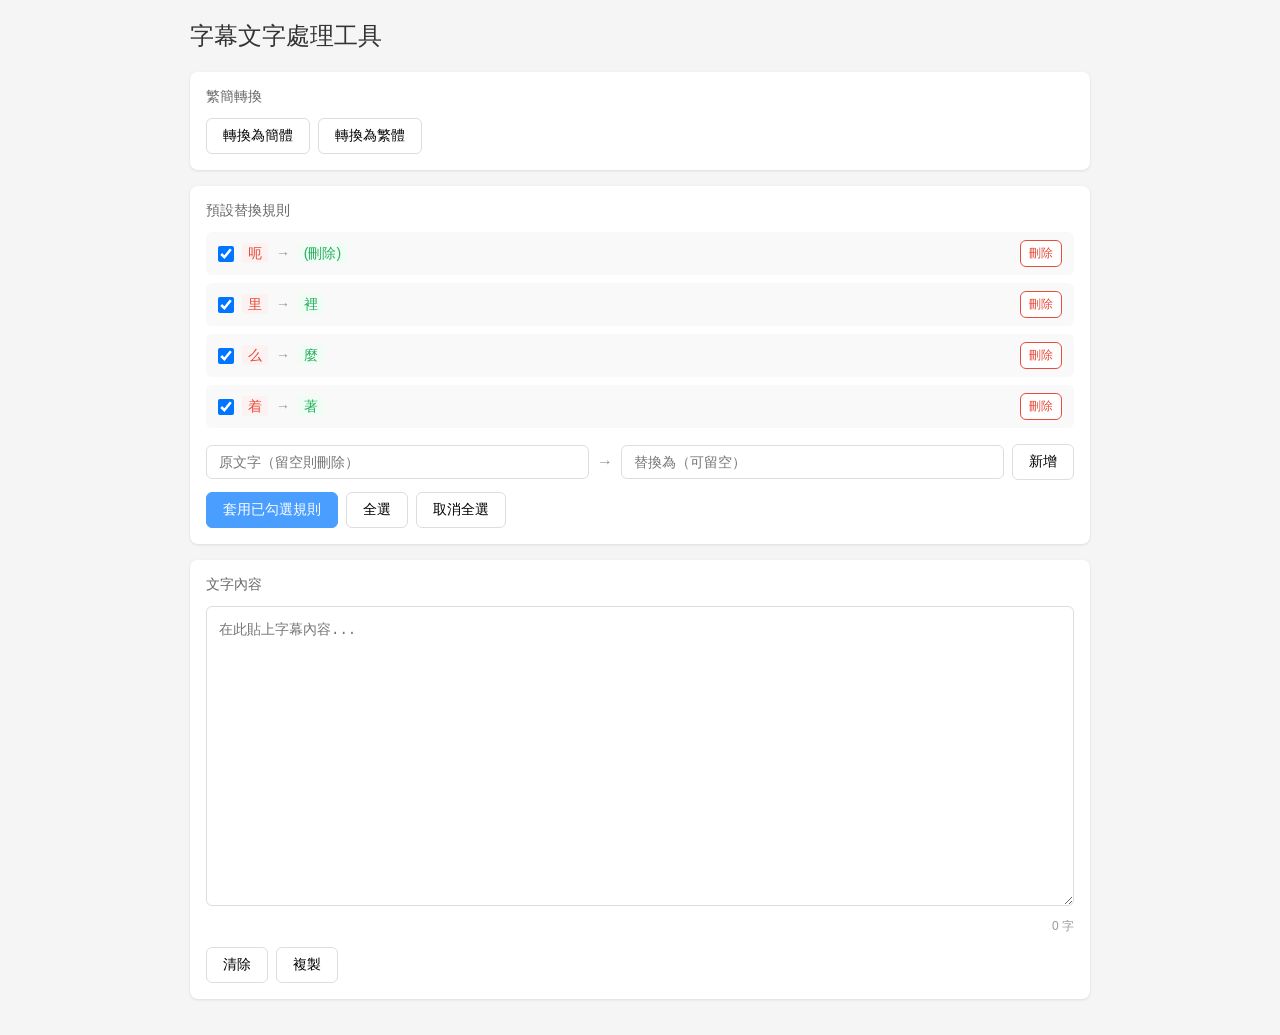
<file: text/index.html>
<!DOCTYPE html>
<html lang="zh-TW">
<head>
    <meta charset="UTF-8">
    <meta name="viewport" content="width=device-width, initial-scale=1.0">
    <title>字幕文字處理工具</title>
    <style>
        * { box-sizing: border-box; margin: 0; padding: 0; }
        body {
            font-family: -apple-system, BlinkMacSystemFont, "Segoe UI", Roboto, sans-serif;
            background: #f5f5f5;
            padding: 20px;
            min-height: 100vh;
        }
        .container {
            max-width: 900px;
            margin: 0 auto;
        }
        h1 {
            font-size: 1.5rem;
            color: #333;
            margin-bottom: 20px;
            font-weight: 500;
        }
        .section {
            background: #fff;
            border-radius: 8px;
            padding: 16px;
            margin-bottom: 16px;
            box-shadow: 0 1px 3px rgba(0,0,0,0.1);
        }
        .section-title {
            font-size: 0.875rem;
            color: #666;
            margin-bottom: 12px;
            font-weight: 500;
        }
        .btn-group {
            display: flex;
            gap: 8px;
            flex-wrap: wrap;
        }
        button {
            padding: 8px 16px;
            border: 1px solid #ddd;
            background: #fff;
            border-radius: 6px;
            cursor: pointer;
            font-size: 0.875rem;
            transition: all 0.2s;
        }
        button:hover {
            background: #f0f0f0;
            border-color: #ccc;
        }
        button.primary {
            background: #4a9eff;
            color: #fff;
            border-color: #4a9eff;
        }
        button.primary:hover {
            background: #3a8eef;
        }
        button.danger {
            color: #e74c3c;
            border-color: #e74c3c;
        }
        button.danger:hover {
            background: #fdf2f2;
        }
        textarea {
            width: 100%;
            height: 300px;
            padding: 12px;
            border: 1px solid #ddd;
            border-radius: 6px;
            font-family: "Monaco", "Consolas", monospace;
            font-size: 0.875rem;
            resize: vertical;
            line-height: 1.6;
        }
        textarea:focus {
            outline: none;
            border-color: #4a9eff;
        }
        .rules-list {
            display: flex;
            flex-direction: column;
            gap: 8px;
            margin-bottom: 12px;
            max-height: 200px;
            overflow-y: auto;
        }
        .rule-item {
            display: flex;
            align-items: center;
            gap: 8px;
            padding: 8px 12px;
            background: #f9f9f9;
            border-radius: 6px;
            font-size: 0.875rem;
        }
        .rule-item input[type="checkbox"] {
            width: 16px;
            height: 16px;
            cursor: pointer;
        }
        .rule-text {
            flex: 1;
            color: #333;
        }
        .rule-text .from {
            color: #e74c3c;
            background: #fdf2f2;
            padding: 2px 6px;
            border-radius: 3px;
        }
        .rule-text .to {
            color: #27ae60;
            background: #f0fdf4;
            padding: 2px 6px;
            border-radius: 3px;
        }
        .rule-text .arrow {
            color: #999;
            margin: 0 4px;
        }
        .rule-item .delete-btn {
            padding: 4px 8px;
            font-size: 0.75rem;
        }
        .add-rule {
            display: flex;
            gap: 8px;
            align-items: center;
        }
        .add-rule input {
            flex: 1;
            padding: 8px 12px;
            border: 1px solid #ddd;
            border-radius: 6px;
            font-size: 0.875rem;
        }
        .add-rule input:focus {
            outline: none;
            border-color: #4a9eff;
        }
        .stats {
            font-size: 0.75rem;
            color: #999;
            text-align: right;
            margin-top: 8px;
        }
        .empty-state {
            color: #999;
            font-size: 0.875rem;
            text-align: center;
            padding: 20px;
        }
    </style>
</head>
<body>
    <div class="container">
        <h1>字幕文字處理工具</h1>
        
        <div class="section">
            <div class="section-title">繁簡轉換</div>
            <div class="btn-group">
                <button onclick="toSimplified()">轉換為簡體</button>
                <button onclick="toTraditional()">轉換為繁體</button>
            </div>
        </div>

        <div class="section">
            <div class="section-title">預設替換規則</div>
            <div class="rules-list" id="rulesList"></div>
            <div class="add-rule">
                <input type="text" id="fromText" placeholder="原文字（留空則刪除）">
                <span style="color:#999">→</span>
                <input type="text" id="toText" placeholder="替換為（可留空）">
                <button onclick="addRule()">新增</button>
            </div>
            <div style="margin-top: 12px;">
                <div class="btn-group">
                    <button class="primary" onclick="applySelectedRules()">套用已勾選規則</button>
                    <button onclick="selectAllRules()">全選</button>
                    <button onclick="deselectAllRules()">取消全選</button>
                </div>
            </div>
        </div>

        <div class="section">
            <div class="section-title">文字內容</div>
            <textarea id="content" placeholder="在此貼上字幕內容..."></textarea>
            <div class="stats">
                <span id="charCount">0</span> 字
            </div>
            <div class="btn-group" style="margin-top: 12px;">
                <button onclick="clearContent()">清除</button>
                <button onclick="copyContent()">複製</button>
            </div>
        </div>
    </div>

    <script>
        // 預設規則
        let rules = [
            { from: '呃', to: '', enabled: true },
            { from: '里', to: '裡', enabled: true },
            { from: '么', to: '麼', enabled: true },
            { from: '着', to: '著', enabled: true },
            { from: '欸', to: '', enabled: false },
            { from: '嗯', to: '', enabled: false },
        ];

        // 簡繁對照表（常用字）
        const s2tMap = {
            '与':'與','万':'萬','专':'專','业':'業','丛':'叢','东':'東','丝':'絲','丢':'丟',
            '两':'兩','严':'嚴','丧':'喪','个':'個','丰':'豐','临':'臨','为':'為','丽':'麗',
            '举':'舉','义':'義','乌':'烏','乐':'樂','乔':'喬','习':'習','乡':'鄉','书':'書',
            '买':'買','乱':'亂','争':'爭','于':'於','亏':'虧','云':'雲','亚':'亞','产':'產',
            '亩':'畝','亲':'親','亿':'億','仅':'僅','从':'從','仑':'侖','仓':'倉','仪':'儀',
            '们':'們','价':'價','众':'眾','优':'優','会':'會','伞':'傘','伟':'偉','传':'傳',
            '伤':'傷','伦':'倫','伪':'偽','体':'體','余':'餘','佣':'傭','来':'來','例':'例',
            '侠':'俠','侣':'侶','侥':'僥','侦':'偵','侧':'側','侨':'僑','俩':'倆','俭':'儉',
            '债':'債','倾':'傾','偻':'僂','偿':'償','傥':'儻','储':'儲','兑':'兌','党':'黨',
            '关':'關','兴':'興','兹':'茲','养':'養','兽':'獸','内':'內','冈':'岡','册':'冊',
            '写':'寫','军':'軍','农':'農','冯':'馮','冲':'沖','决':'決','况':'況','冻':'凍',
            '净':'淨','凉':'涼','减':'減','凤':'鳳','凭':'憑','凯':'凱','击':'擊','凿':'鑿',
            '刘':'劉','则':'則','刚':'剛','创':'創','划':'劃','别':'別','刮':'刮','制':'製',
            '刹':'剎','剂':'劑','剑':'劍','剧':'劇','劝':'勸','办':'辦','务':'務','动':'動',
            '励':'勵','劲':'勁','劳':'勞','势':'勢','勋':'勳','勤':'勤','匀':'勻','包':'包',
            '医':'醫','华':'華','协':'協','单':'單','卖':'賣','卢':'盧','卫':'衛','却':'卻',
            '卷':'卷','厂':'廠','厅':'廳','历':'歷','厉':'厲','压':'壓','厌':'厭','厕':'廁',
            '厢':'廂','厨':'廚','县':'縣','参':'參','叁':'參','双':'雙','发':'發','变':'變',
            '叙':'敘','叠':'疊','只':'隻','台':'臺','叶':'葉','号':'號','叹':'嘆','吁':'籲',
            '后':'後','吓':'嚇','吕':'呂','吗':'嗎','启':'啟','吨':'噸','听':'聽','吴':'吳',
            '呐':'吶','员':'員','呜':'嗚','周':'週','呢':'呢','味':'味','咏':'詠','响':'響',
            '哑':'啞','哗':'嘩','哟':'喲','唇':'唇','唤':'喚','啬':'嗇','啮':'嚙','啰':'囉',
            '善':'善','喷':'噴','嘘':'噓','噜':'嚕','嚣':'囂','团':'團','园':'園','围':'圍',
            '国':'國','图':'圖','圆':'圓','圣':'聖','场':'場','坏':'壞','块':'塊','坚':'堅',
            '坛':'壇','坜':'壢','坝':'壩','坞':'塢','垄':'壟','垒':'壘','垦':'墾','垫':'墊',
            '埙':'塤','堕':'墮','墙':'牆','壮':'壯','声':'聲','壳':'殼','处':'處','备':'備',
            '复':'復','够':'夠','头':'頭','夸':'誇','夹':'夾','夺':'奪','奋':'奮','奖':'獎',
            '奥':'奧','妇':'婦','妈':'媽','妆':'妝','姗':'姍','娄':'婁','娇':'嬌','娱':'娛',
            '婴':'嬰','媪':'媼','嫔':'嬪','嫱':'嬙','学':'學','宁':'寧','宅':'宅','宝':'寶',
            '实':'實','宠':'寵','审':'審','宪':'憲','宫':'宮','宽':'寬','宾':'賓','对':'對',
            '寻':'尋','导':'導','寿':'壽','将':'將','尔':'爾','尘':'塵','尝':'嘗','尧':'堯',
            '尴':'尷','尽':'盡','层':'層','屃':'屓','屉':'屜','届':'屆','属':'屬','屿':'嶼',
            '岁':'歲','岂':'豈','岖':'嶇','岗':'崗','岘':'峴','岚':'嵐','岛':'島','岭':'嶺',
            '岳':'嶽','岿':'巋','峄':'嶧','峡':'峽','峣':'嶢','崂':'嶗','崃':'崍','崭':'嶄',
            '嵘':'嶸','巅':'巔','巩':'鞏','巯':'巰','币':'幣','帅':'帥','师':'師','帏':'幃',
            '帐':'帳','帜':'幟','带':'帶','帧':'幀','帮':'幫','帱':'幬','帻':'幘','幂':'冪',
            '干':'乾','并':'並','广':'廣','庄':'莊','庆':'慶','库':'庫','应':'應','庐':'廬',
            '废':'廢','廪':'廩','开':'開','异':'異','弃':'棄','张':'張','弥':'彌','弪':'弳',
            '弯':'彎','弹':'彈','强':'強','归':'歸','当':'當','录':'錄','彦':'彥','彻':'徹',
            '径':'徑','徕':'徠','忆':'憶','忏':'懺','忧':'憂','快':'快','怀':'懷','态':'態',
            '怂':'慫','怅':'悵','怆':'愴','怜':'憐','总':'總','怼':'懟','恋':'戀','恳':'懇',
            '恶':'惡','恸':'慟','恹':'懨','恺':'愷','悦':'悅','悫':'愨','悬':'懸','惊':'驚',
            '惧':'懼','惨':'慘','惩':'懲','惫':'憊','惬':'愜','惭':'慚','惮':'憚','惯':'慣',
            '愠':'慍','愤':'憤','愿':'願','慑':'懾','懑':'懣','懒':'懶','懔':'懍','戋':'戔',
            '戏':'戲','戗':'戧','战':'戰','戬':'戩','户':'戶','扑':'撲','执':'執','扩':'擴',
            '扪':'捫','扫':'掃','扬':'揚','扰':'擾','找':'找','承':'承','抚':'撫','抛':'拋',
            '抢':'搶','护':'護','报':'報','担':'擔','拟':'擬','拢':'攏','拣':'揀','拥':'擁',
            '拦':'攔','拧':'擰','拨':'撥','择':'擇','挂':'掛','挝':'撾','挞':'撻','挟':'挾',
            '挠':'撓','挡':'擋','挣':'掙','挤':'擠','挥':'揮','挦':'撏','挽':'挽','捞':'撈',
            '损':'損','换':'換','捣':'搗','据':'據','掳':'擄','掴':'摑','掷':'擲','掸':'撣',
            '掺':'摻','揽':'攬','搁':'擱','搂':'摟','搅':'攪','携':'攜','摄':'攝','摅':'攄',
            '摆':'擺','摇':'搖','摈':'擯','摊':'攤','撄':'攖','撑':'撐','撵':'攆','撷':'擷',
            '撸':'擼','撺':'攛','擀':'擀','操':'操','擞':'擻','攒':'攢','敌':'敵','敛':'斂',
            '数':'數','斋':'齋','斓':'斕','斩':'斬','断':'斷','无':'無','旧':'舊','时':'時',
            '旷':'曠','昙':'曇','昼':'晝','显':'顯','晋':'晉','晒':'曬','晓':'曉','晔':'曄',
            '晕':'暈','晖':'暉','暂':'暫','暧':'曖','术':'術','机':'機','杀':'殺','杂':'雜',
            '权':'權','杆':'桿','条':'條','来':'來','杨':'楊','极':'極','构':'構','枞':'樅',
            '枢':'樞','枣':'棗','枥':'櫪','枨':'棖','枪':'槍','柜':'櫃','柠':'檸','柽':'檉',
            '栀':'梔','栅':'柵','标':'標','栈':'棧','栉':'櫛','栊':'櫳','栋':'棟','栏':'欄',
            '树':'樹','栖':'棲','样':'樣','栾':'欒','桠':'椏','桡':'橈','桢':'楨','档':'檔',
            '桥':'橋','桦':'樺','桧':'檜','桨':'槳','桩':'樁','梁':'梁','梦':'夢','梦':'夢',
            '梼':'檮','棂':'櫺','椁':'槨','椟':'櫝','椠':'槧','椤':'欏','椭':'橢','楼':'樓',
            '榄':'欖','榇':'櫬','榈':'櫚','槚':'檟','槛':'檻','槟':'檳','槠':'櫧','横':'橫',
            '樯':'檣','橥':'櫫','橱':'櫥','橹':'櫓','檐':'簷','欢':'歡','欤':'歟','欧':'歐',
            '歼':'殲','殁':'歿','殇':'殤','残':'殘','殒':'殞','殓':'殮','殚':'殫','殡':'殯',
            '殴':'毆','毁':'毀','毂':'轂','毕':'畢','毙':'斃','毡':'氈','毵':'毿','气':'氣',
            '氢':'氫','氩':'氬','氲':'氳','汇':'匯','汉':'漢','汤':'湯','汹':'洶','沈':'瀋',
            '沉':'沉','沟':'溝','没':'沒','沣':'灃','沤':'漚','沥':'瀝','沦':'淪','沧':'滄',
            '沩':'溈','沪':'滬','泛':'氾','泞':'濘','泪':'淚','泶':'澩','泷':'瀧','泸':'瀘',
            '泺':'濼','泻':'瀉','泼':'潑','泽':'澤','洁':'潔','洒':'灑','洼':'窪','浃':'浹',
            '浅':'淺','浆':'漿','浇':'澆','浈':'湞','浊':'濁','测':'測','浍':'澮','济':'濟',
            '浏':'瀏','浐':'滻','浑':'渾','浒':'滸','浓':'濃','浔':'潯','涛':'濤','涝':'澇',
            '涞':'淶','涟':'漣','涠':'潿','涡':'渦','涣':'渙','涤':'滌','润':'潤','涧':'澗',
            '涨':'漲','涩':'澀','淀':'澱','渊':'淵','渌':'淥','渍':'漬','渎':'瀆','渐':'漸',
            '渑':'澠','渔':'漁','渖':'瀋','渗':'滲','温':'溫','游':'遊','湾':'灣','溃':'潰',
            '溅':'濺','滗':'潷','滚':'滾','滞':'滯','滟':'灧','滠':'灄','满':'滿','滢':'瀅',
            '滤':'濾','滥':'濫','滨':'濱','滩':'灘','滪':'澦','漓':'灕','演':'演','漤':'灠',
            '潆':'瀠','潇':'瀟','潋':'瀲','潍':'濰','潜':'潛','潴':'瀦','澜':'瀾','濑':'瀨',
            '濒':'瀕','灏':'灝','灭':'滅','灯':'燈','灵':'靈','灾':'災','灿':'燦','炀':'煬',
            '炉':'爐','炖':'燉','炜':'煒','炝':'熗','点':'點','炼':'煉','炽':'熾','烁':'爍',
            '烂':'爛','烃':'烴','烛':'燭','烟':'煙','烦':'煩','烧':'燒','烨':'燁','烩':'燴',
            '烫':'燙','热':'熱','焕':'煥','焖':'燜','焘':'燾','煴':'熅','熘':'溜','燃':'燃',
            '爱':'愛','爷':'爺','版':'版','牍':'牘','牵':'牽','犊':'犢','状':'狀','犷':'獷',
            '犸':'獁','犹':'猶','狈':'狽','狝':'獮','狞':'獰','独':'獨','狭':'狹','狮':'獅',
            '狯':'獪','狱':'獄','狲':'猻','猃':'獫','猎':'獵','猕':'獼','猡':'玀','猪':'豬',
            '猫':'貓','猬':'蝟','献':'獻','獭':'獺','玑':'璣','玛':'瑪','玮':'瑋','环':'環',
            '现':'現','玱':'瑲','珐':'琺','珑':'瓏','珰':'璫','珲':'琿','琏':'璉','琐':'瑣',
            '瑶':'瑤','瓒':'瓚','瓯':'甌','电':'電','画':'畫','畅':'暢','畴':'疇','疗':'療',
            '疟':'瘧','疠':'癘','疡':'瘍','疮':'瘡','疯':'瘋','疱':'皰','症':'癥','痈':'癰',
            '痉':'痙','痒':'癢','痖':'瘂','痨':'癆','痪':'瘓','痫':'癇','瘅':'癉','瘗':'瘞',
            '瘘':'瘺','瘪':'癟','瘫':'癱','瘾':'癮','瘿':'癭','癞':'癩','癣':'癬','癫':'癲',
            '皑':'皚','皱':'皺','皲':'皸','盏':'盞','盐':'鹽','监':'監','盖':'蓋','盗':'盜',
            '盘':'盤','眍':'瞘','眦':'眥','眬':'矓','睁':'睜','睐':'睞','睑':'瞼','瞆':'瞶',
            '瞒':'瞞','瞩':'矚','矫':'矯','矶':'磯','矾':'礬','矿':'礦','砀':'碭','码':'碼',
            '砖':'磚','砗':'硨','砚':'硯','砜':'碸','砺':'礪','砻':'礱','砾':'礫','础':'礎',
            '硁':'硜','硕':'碩','硖':'硤','碍':'礙','碛':'磧','碜':'磣','确':'確','碱':'鹼',
            '磙':'滾','礼':'禮','祃':'禡','祎':'禕','祢':'禰','祯':'禎','祷':'禱','禀':'稟',
            '禄':'祿','禅':'禪','离':'離','种':'種','秆':'稈','积':'積','称':'稱','秽':'穢',
            '稳':'穩','穑':'穡','穷':'窮','窃':'竊','窍':'竅','窎':'窵','窑':'窯','窜':'竄',
            '窝':'窩','窥':'窺','窦':'竇','窭':'窶','竖':'豎','竞':'競','笃':'篤','笔':'筆',
            '笕':'筧','笺':'箋','笼':'籠','筑':'築','筚':'篳','筛':'篩','筝':'箏','筹':'籌',
            '签':'簽','简':'簡','箓':'籙','箦':'簀','箧':'篋','箨':'籜','箩':'籮','箪':'簞',
            '篑':'簣','篓':'簍','篮':'籃','篱':'籬','簖':'籪','籴':'糴','类':'類','籼':'秈',
            '粜':'糶','粝':'糲','粤':'粵','粪':'糞','粮':'糧','糁':'糝','系':'係','紧':'緊',
            '絷':'縶','纠':'糾','纡':'紆','红':'紅','纣':'紂','纤':'纖','纥':'紇','约':'約',
            '级':'級','纨':'紈','纩':'纊','纪':'紀','纫':'紉','纬':'緯','纭':'紜','纮':'紘',
            '纯':'純','纰':'紕','纱':'紗','纲':'綱','纳':'納','纴':'紝','纵':'縱','纶':'綸',
            '纷':'紛','纸':'紙','纹':'紋','纺':'紡','纻':'紵','纼':'紖','纽':'紐','纾':'紓',
            '线':'線','绀':'紺','绁':'紲','绂':'紱','练':'練','组':'組','绅':'紳','细':'細',
            '织':'織','终':'終','绉':'縐','绊':'絆','绋':'紼','绌':'絀','绍':'紹','绎':'繹',
            '经':'經','绐':'紿','绑':'綁','绒':'絨','结':'結','绔':'絝','绕':'繞','绖':'絰',
            '绗':'絎','绘':'繪','给':'給','绚':'絢','绛':'絳','络':'絡','绝':'絕','绞':'絞',
            '统':'統','绠':'綆','绡':'綃','绢':'絹','绣':'繡','绤':'綌','绥':'綏','绦':'絛',
            '继':'繼','绨':'綈','绩':'績','绪':'緒','绫':'綾','绬':'緓','续':'續','绮':'綺',
            '绯':'緋','绰':'綽','绱':'緔','绲':'緄','绳':'繩','维':'維','绵':'綿','绶':'綬',
            '绷':'繃','绸':'綢','绹':'綯','绺':'綹','绻':'綣','综':'綜','绽':'綻','绾':'綰',
            '绿':'綠','缀':'綴','缁':'緇','缂':'緙','缃':'緗','缄':'緘','缅':'緬','缆':'纜',
            '缇':'緹','缈':'緲','缉':'緝','缊':'縕','缋':'繢','缌':'緦','缍':'綞','缎':'緞',
            '缏':'緶','缐':'線','缑':'緱','缒':'縋','缓':'緩','缔':'締','缕':'縷','编':'編',
            '缗':'緡','缘':'緣','缙':'縉','缚':'縛','缛':'縟','缜':'縝','缝':'縫','缞':'縗',
            '缟':'縞','缠':'纏','缡':'縭','缢':'縊','缣':'縑','缤':'繽','缥':'縹','缦':'縵',
            '缧':'縲','缨':'纓','缩':'縮','缪':'繆','缫':'繅','缬':'纈','缭':'繚','缮':'繕',
            '缯':'繒','缰':'韁','缱':'繾','缲':'繰','缳':'繯','缴':'繳','缵':'纘','罂':'罌',
            '网':'網','罗':'羅','罚':'罰','罢':'罷','罴':'羆','羁':'羈','羟':'羥','翘':'翹',
            '耧':'耬','耸':'聳','聂':'聶','聋':'聾','职':'職','聍':'聹','联':'聯','聩':'聵',
            '聪':'聰','肃':'肅','肠':'腸','肤':'膚','肮':'骯','肴':'餚','肾':'腎','肿':'腫',
            '胀':'脹','胁':'脅','胆':'膽','胜':'勝','胧':'朧','胨':'腖','胪':'臚','胫':'脛',
            '胶':'膠','脉':'脈','脍':'膾','脏':'臟','脐':'臍','脑':'腦','脓':'膿','脔':'臠',
            '脚':'腳','脱':'脫','脶':'腡','脸':'臉','腊':'臘','腭':'顎','腻':'膩','腼':'靦',
            '腾':'騰','膑':'臏','膻':'羶','臜':'臢','舆':'輿','舍':'捨','舣':'艤','舰':'艦',
            '舱':'艙','艰':'艱','艳':'艷','艺':'藝','节':'節','芈':'羋','芜':'蕪','芦':'蘆',
            '苁':'蓯','苇':'葦','苈':'藶','苋':'莧','苌':'萇','苍':'蒼','苎':'苧','苏':'蘇',
            '苹':'蘋','茎':'莖','茏':'蘢','茑':'蔦','茔':'塋','茕':'煢','茧':'繭','荆':'荊',
            '荐':'薦','荙':'薘','荚':'莢','荛':'蕘','荜':'蓽','荝':'簀','荞':'蕎','荟':'薈',
            '荠':'薺','荡':'蕩','荣':'榮','荤':'葷','荥':'滎','荦':'犖','荧':'熒','荨':'蕁',
            '荩':'藎','荪':'蓀','荫':'蔭','荬':'蕒','药':'藥','莅':'蒞','莜':'蓧','莱':'萊',
            '莲':'蓮','莳':'蒔','莴':'萵','莶':'薟','获':'獲','莸':'蕕','莹':'瑩','莺':'鶯',
            '莼':'蓴','萝':'蘿','萤':'螢','营':'營','萦':'縈','萧':'蕭','萨':'薩','葱':'蔥',
            '蒇':'蕆','蒉':'蕢','蒋':'蔣','蒌':'蔞','蓝':'藍','蓟':'薊','蓠':'蘺','蓣':'蕷',
            '蓥':'鎣','蓦':'驀','蓬':'蓬','蔂':'虆','蔷':'薔','蔹':'蘞','蔺':'藺','蔼':'藹',
            '蕰':'薀','蕲':'蘄','蕴':'蘊','薮':'藪','藓':'蘚','蘖':'櫱','虏':'虜','虑':'慮',
            '虚':'虛','虫':'蟲','虬':'虯','虮':'蟣','虽':'雖','虾':'蝦','蚀':'蝕','蚁':'蟻',
            '蚂':'螞','蚕':'蠶','蚬':'蜆','蛊':'蠱','蛎':'蠣','蛏':'蟶','蛮':'蠻','蛰':'蟄',
            '蛱':'蛺','蛲':'蟯','蛳':'螄','蛴':'蠐','蜕':'蛻','蜗':'蝸','蝇':'蠅','蝈':'蟈',
            '蝉':'蟬','蝼':'螻','蝾':'蠑','螀':'螿','螨':'蟎','蟏':'蠨','蠁':'蠁','蠼':'蠼',
            '衅':'釁','衔':'銜','补':'補','衬':'襯','袄':'襖','袅':'裊','袆':'褘','袜':'襪',
            '袭':'襲','装':'裝','裆':'襠','裈':'褌','裢':'褳','裣':'襝','裤':'褲','裥':'襇',
            '裹':'裹','褛':'褸','褴':'襤','襁':'繈','见':'見','观':'觀','规':'規','觅':'覓',
            '视':'視','觇':'覘','览':'覽','觉':'覺','觊':'覬','觋':'覡','觌':'覿','觍':'覥',
            '觎':'覦','觏':'覯','觐':'覲','觑':'覷','觞':'觴','触':'觸','觯':'觶','誉':'譽',
            '誊':'謄','讠':'訁','计':'計','订':'訂','讣':'訃','认':'認','讥':'譏','讦':'訐',
            '讧':'訌','讨':'討','让':'讓','讪':'訕','讫':'訖','讬':'託','训':'訓','议':'議',
            '讯':'訊','记':'記','讱':'訒','讲':'講','讳':'諱','讴':'謳','讵':'詎','讶':'訝',
            '讷':'訥','许':'許','讹':'訛','论':'論','讻':'訩','讼':'訟','讽':'諷','设':'設',
            '访':'訪','诀':'訣','证':'證','诂':'詁','诃':'訶','评':'評','诅':'詛','识':'識',
            '诇':'詗','诈':'詐','诉':'訴','诊':'診','诋':'詆','诌':'謅','词':'詞','诎':'詘',
            '诏':'詔','诐':'詖','译':'譯','诒':'詒','诓':'誆','诔':'誄','试':'試','诖':'詿',
            '诗':'詩','诘':'詰','诙':'詼','诚':'誠','诛':'誅','诜':'詵','话':'話','诞':'誕',
            '诟':'詬','诠':'詮','诡':'詭','询':'詢','诣':'詣','诤':'諍','该':'該','详':'詳',
            '诧':'詫','诨':'諢','诩':'詡','诪':'譸','诫':'誡','诬':'誣','语':'語','诮':'誚',
            '误':'誤','诰':'誥','诱':'誘','诲':'誨','诳':'誑','说':'說','诵':'誦','诶':'誒',
            '请':'請','诸':'諸','诹':'諏','诺':'諾','读':'讀','诼':'諑','诽':'誹','课':'課',
            '诿':'諉','谀':'諛','谁':'誰','谂':'諗','调':'調','谄':'諂','谅':'諒','谆':'諄',
            '谇':'誶','谈':'談','谊':'誼','谋':'謀','谌':'諶','谍':'諜','谎':'謊','谏':'諫',
            '谐':'諧','谑':'謔','谒':'謁','谓':'謂','谔':'諤','谕':'諭','谖':'諼','谗':'讒',
            '谘':'諮','谙':'諳','谚':'諺','谛':'諦','谜':'謎','谝':'諞','谞':'諝','谟':'謨',
            '谠':'讜','谡':'謖','谢':'謝','谣':'謠','谤':'謗','谥':'謚','谦':'謙','谧':'謐',
            '谨':'謹','谩':'謾','谪':'謫','谫':'譾','谬':'謬','谭':'譚','谮':'譖','谯':'譙',
            '谰':'讕','谱':'譜','谲':'譎','谳':'讞','谴':'譴','谵':'譫','谶':'讖','豮':'豶',
            '贝':'貝','贞':'貞','负':'負','贡':'貢','财':'財','责':'責','贤':'賢','败':'敗',
            '账':'賬','货':'貨','质':'質','贩':'販','贪':'貪','贫':'貧','贬':'貶','购':'購',
            '贮':'貯','贯':'貫','贰':'貳','贱':'賤','贲':'賁','贳':'貰','贴':'貼','贵':'貴',
            '贶':'貺','贷':'貸','贸':'貿','费':'費','贺':'賀','贻':'貽','贼':'賊','贽':'贄',
            '贾':'賈','贿':'賄','赀':'貲','赁':'賃','赂':'賂','赃':'贓','资':'資','赅':'賅',
            '赆':'贐','赇':'賕','赈':'賑','赉':'賚','赊':'賒','赋':'賦','赌':'賭','赍':'齎',
            '赎':'贖','赏':'賞','赐':'賜','赑':'贔','赒':'賙','赓':'賡','赔':'賠','赕':'賧',
            '赖':'賴','赗':'賵','赘':'贅','赙':'賻','赚':'賺','赛':'賽','赜':'賾','赝':'贗',
            '赞':'贊','赠':'贈','赡':'贍','赢':'贏','赣':'贛','赪':'赬','赵':'趙','赶':'趕',
            '趋':'趨','趱':'趲','趸':'躉','跃':'躍','跄':'蹌','跞':'躒','践':'踐','跶':'躂',
            '跷':'蹺','跸':'蹕','跹':'躚','跻':'躋','踊':'踴','踌':'躊','踪':'蹤','踬':'躓',
            '踯':'躑','蹑':'躡','蹒':'蹣','蹰':'躕','蹿':'躥','躏':'躪','躜':'躦','躯':'軀',
            '车':'車','轧':'軋','轨':'軌','轩':'軒','轪':'軑','轫':'軔','转':'轉','轭':'軛',
            '轮':'輪','软':'軟','轰':'轟','轱':'軲','轲':'軻','轳':'轤','轴':'軸','轵':'軹',
            '轶':'軼','轷':'軤','轸':'軫','轹':'轢','轺':'軺','轻':'輕','轼':'軾','载':'載',
            '轾':'輊','轿':'轎','辀':'輈','辁':'輇','辂':'輅','较':'較','辄':'輒','辅':'輔',
            '辆':'輛','辇':'輦','辈':'輩','辉':'輝','辊':'輥','辋':'輞','辌':'輬','辍':'輟',
            '辎':'輜','辏':'輳','辐':'輻','辑':'輯','辒':'轀','输':'輸','辔':'轡','辕':'轅',
            '辖':'轄','辗':'輾','辘':'轆','辙':'轍','辚':'轔','辛':'辛','辞':'辭','辩':'辯',
            '辫':'辮','边':'邊','辽':'遼','达':'達','迁':'遷','过':'過','迈':'邁','运':'運',
            '还':'還','这':'這','进':'進','远':'遠','违':'違','连':'連','迟':'遲','迩':'邇',
            '迳':'逕','选':'選','逊':'遜','递':'遞','逦':'邐','逻':'邏','遗':'遺','遥':'遙',
            '邓':'鄧','邝':'鄺','邬':'鄔','邮':'郵','邹':'鄒','邺':'鄴','邻':'鄰','郏':'郟',
            '郐':'鄶','郑':'鄭','郓':'鄆','郦':'酈','郧':'鄖','郸':'鄲','酂':'酇','酝':'醞',
            '酦':'醱','酱':'醬','酽':'釅','酾':'釃','酿':'釀','醖':'醞','释':'釋','鉴':'鑒',
            '銮':'鑾','錾':'鏨','钅':'釒','钆':'釓','钇':'釔','针':'針','钉':'釘','钊':'釗',
            '钋':'釙','钌':'釕','钍':'釷','钎':'釺','钏':'釧','钐':'釤','钑':'�765','钒':'釩',
            '钓':'釣','钔':'鍆','钕':'釹','钖':'鍚','钗':'釵','钘':'鈃','钙':'鈣','钚':'鈈',
            '钛':'鈦','钜':'鉅','钝':'鈍','钞':'鈔','钟':'鐘','钠':'鈉','钡':'鋇','钢':'鋼',
            '钣':'鈑','钤':'鈐','钥':'鑰','钦':'欽','钧':'鈞','钨':'鎢','钩':'鉤','钪':'鈧',
            '钫':'鈁','钬':'鈥','钭':'鈄','钮':'鈕','钯':'鈀','钰':'鈺','钱':'錢','钲':'鉦',
            '钳':'鉗','钴':'鈷','钵':'缽','钶':'鈳','钷':'鉕','钸':'鈽','钹':'鈸','钺':'鉞',
            '钻':'鑽','钼':'鉬','钽':'鉭','钾':'鉀','钿':'鈿','铀':'鈾','铁':'鐵','铂':'鉑',
            '铃':'鈴','铄':'鑠','铅':'鉛','铆':'鉚','铇':'鉋','铈':'鈰','铉':'鉉','铊':'鉈',
            '铋':'鉍','铌':'鈮','铍':'鈹','铎':'鐸','铏':'鉶','铐':'銬','铑':'銠','铒':'鉺',
            '铓':'鋩','铔':'錏','铕':'銪','铖':'鋮','铗':'鋏','铘':'鋣','铙':'鐃','铚':'銍',
            '铛':'鐺','铜':'銅','铝':'鋁','铞':'銱','铟':'銦','铠':'鎧','铡':'鍘','铢':'銖',
            '铣':'銑','铤':'鋌','铥':'銩','铦':'銛','铧':'鏵','铨':'銓','铩':'鎩','铪':'鉿',
            '铫':'銚','铬':'鉻','铭':'銘','铮':'錚','铯':'銫','铰':'鉸','铱':'銥','铲':'鏟',
            '铳':'銃','铴':'鐋','铵':'銨','银':'銀','铷':'銣','铸':'鑄','铹':'鐒','铺':'鋪',
            '铻':'鋙','铼':'錸','铽':'鋱','链':'鏈','铿':'鏗','销':'銷','锁':'鎖','锂':'鋰',
            '锃':'鋥','锄':'鋤','锅':'鍋','锆':'鋯','锇':'鋨','锈':'鏽','锉':'銼','锊':'鋝',
            '锋':'鋒','锌':'鋅','锍':'鋶','锎':'鉲','锏':'鐧','锐':'銳','锑':'銻','锒':'鋃',
            '锓':'鋟','锔':'鋦','锕':'錒','锖':'錆','锗':'鍺','锘':'鍩','错':'錯','锚':'錨',
            '锛':'錛','锜':'錡','锝':'鍀','锞':'錁','锟':'錕','锠':'錩','锡':'錫','锢':'錮',
            '锣':'鑼','锤':'錘','锥':'錐','锦':'錦','锧':'鑕','锨':'鍁','锩':'錈','锪':'�765',
            '锫':'錇','锬':'錟','锭':'錠','键':'鍵','锯':'鋸','锰':'錳','锱':'錙','锲':'鍥',
            '锳':'鍈','锴':'鍇','锵':'鏘','锶':'鍶','锷':'鍔','锸':'鍤','锹':'鍬','锺':'鍾',
            '锻':'鍛','锼':'鎪','锽':'鍠','锾':'鍰','锿':'鎄','镀':'鍍','镁':'鎂','镂':'鏤',
            '镃':'鎡','镄':'鐨','镅':'鎇','镆':'鏌','镇':'鎮','镈':'鎛','镉':'鎘','镊':'鑷',
            '镋':'鎲','镌':'鐫','镍':'鎳','镎':'鎿','镏':'鎦','镐':'鎬','镑':'鎊','镒':'鎰',
            '镓':'鎵','镔':'鑌','镕':'鎔','镖':'鏢','镗':'鏜','镘':'鏝','镙':'鏍','镚':'鏰',
            '镛':'鏞','镜':'鏡','镝':'鐤','镞':'鏃','镟':'鏇','镠':'鏐','镡':'鐔','镢':'鐝',
            '镣':'鐐','镤':'鏷','镥':'鑥','镦':'鐓','镧':'鑭','镨':'鐠','镩':'鑹','镪':'鏹',
            '镫':'鐙','镬':'鑊','镭':'鐳','镮':'鐶','镯':'鐲','镰':'鐮','镱':'鐿','镲':'鑔',
            '镳':'鑣','镴':'鑞','镵':'鑱','镶':'鑲','长':'長','门':'門','闩':'閂','闪':'閃',
            '闫':'閆','闭':'閉','问':'問','闯':'闖','闰':'閏','闱':'闈','闲':'閒','闳':'閎',
            '间':'間','闵':'閔','闶':'閌','闷':'悶','闸':'閘','闹':'鬧','闺':'閨','闻':'聞',
            '闼':'闥','闽':'閩','闾':'閭','闿':'闓','阀':'閥','阁':'閣','阂':'閡','阃':'閫',
            '阄':'鬮','阅':'閱','阆':'閬','阇':'闍','阈':'閾','阉':'閹','阊':'閶','阋':'鬩',
            '阌':'閿','阍':'閽','阎':'閻','阏':'閼','阐':'闡','阑':'闌','阒':'闃','阓':'闠',
            '阔':'闊','阕':'闋','阖':'闔','阗':'闐','阘':'闒','阙':'闕','阚':'闞','阛':'闤',
            '队':'隊','阳':'陽','阴':'陰','阵':'陣','阶':'階','际':'際','陆':'陸','陇':'隴',
            '陈':'陳','陉':'陘','陕':'陝','陧':'隉','陨':'隕','险':'險','随':'隨','隐':'隱',
            '隶':'隸','隽':'雋','难':'難','雏':'雛','雠':'讎','雳':'靂','雾':'霧','霁':'霽',
            '霭':'靄','靓':'靚','静':'靜','靥':'靨','鞑':'韃','鞒':'鞽','鞯':'韉','韦':'韋',
            '韧':'韌','韨':'韍','韩':'韓','韪':'韙','韫':'韞','韬':'韜','韵':'韻','页':'頁',
            '顶':'頂','顷':'頃','顸':'頇','项':'項','顺':'順','须':'須','顼':'頊','顽':'頑',
            '顾':'顧','顿':'頓','颀':'頎','颁':'頒','颂':'頌','颃':'頏','预':'預','颅':'顱',
            '领':'領','颇':'頗','颈':'頸','颉':'頡','颊':'頰','颋':'頲','颌':'頜','颍':'潁',
            '颎':'熲','颏':'頦','颐':'頤','频':'頻','颒':'頮','颓':'頹','颔':'頷','颕':'頴',
            '颖':'穎','颗':'顆','题':'題','颙':'顒','颚':'顎','颛':'顓','颜':'顏','额':'額',
            '颞':'顳','颟':'顢','颠':'顛','颡':'顙','颢':'顥','颣':'纇','颤':'顫','颥':'顬',
            '颦':'顰','颧':'顴','风':'風','飏':'颺','飐':'颭','飑':'颮','飒':'颯','飓':'颶',
            '飔':'颸','飕':'颼','飖':'颻','飗':'飀','飘':'飄','飙':'飆','飚':'飈','飞':'飛',
            '食':'食','飨':'饗','餍':'饜','饣':'飠','饤':'飣','饥':'飢','饦':'飥','饧':'餳',
            '饨':'飩','饩':'餼','饪':'飪','饫':'飫','饬':'飭','饭':'飯','饮':'飲','饯':'餞',
            '饰':'飾','饱':'飽','饲':'飼','饳':'飿','饴':'飴','饵':'餌','饶':'饒','饷':'餉',
            '饸':'餄','饹':'餎','饺':'餃','饻':'餏','饼':'餅','饽':'餑','饾':'餖','饿':'餓',
            '馀':'餘','馁':'餒','馂':'餕','馃':'餜','馄':'餛','馅':'餡','馆':'館','馇':'餷',
            '馈':'饋','馉':'餶','馊':'餿','馋':'饞','馌':'饁','馍':'饃','馎':'餺','馏':'餾',
            '馐':'饈','馑':'饉','馒':'饅','馓':'饊','馔':'饌','馕':'饢','马':'馬','驭':'馭',
            '驮':'馱','驯':'馴','驰':'馳','驱':'驅','驲':'馹','驳':'駁','驴':'驢','驵':'駔',
            '驶':'駛','驷':'駟','驸':'駙','驹':'駒','驺':'騶','驻':'駐','驼':'駝','驽':'駑',
            '驾':'駕','驿':'驛','骀':'駘','骁':'驍','骂':'罵','骃':'駰','骄':'驕','骅':'驊',
            '骆':'駱','骇':'駭','骈':'駢','骉':'驫','骊':'驪','骋':'騁','验':'驗','骍':'騂',
            '骎':'駸','骏':'駿','骐':'騏','骑':'騎','骒':'騍','骓':'騅','骔':'騌','骕':'驌',
            '骖':'驂','骗':'騙','骘':'騭','骙':'騤','骚':'騷','骛':'騖','骜':'驁','骝':'騮',
            '骞':'騫','骟':'騸','骠':'驃','骡':'騾','骢':'驄','骣':'驏','骤':'驟','骥':'驥',
            '骦':'驦','骧':'驤','骨':'骨','骰':'骰','骱':'骱','骶':'骶','骷':'骷','骸':'骸',
            '骺':'骺','骼':'骼','髅':'髏','髋':'髖','髌':'髕','髑':'髑','髓':'髓','高':'高',
            '鬓':'鬢','魇':'魘','魉':'魎','鱼':'魚','鱽':'魛','鱾':'魢','鱿':'魷','鲀':'魨',
            '鲁':'魯','鲂':'魴','鲃':'䰾','鲄':'魺','鲅':'鮁','鲆':'鮃','鲇':'鯰','鲈':'鱸',
            '鲉':'鮋','鲊':'鮓','鲋':'鮒','鲌':'鮊','鲍':'鮑','鲎':'鱟','鲏':'鮍','鲐':'鮐',
            '鲑':'鮭','鲒':'鮚','鲓':'鮳','鲔':'鮪','鲕':'鮞','鲖':'鮦','鲗':'鰂','鲘':'鮜',
            '鲙':'鱠','鲚':'鱭','鲛':'鮫','鲜':'鮮','鲝':'鮺','鲞':'鯗','鲟':'鱘','鲠':'鯁',
            '鲡':'鱺','鲢':'鰱','鲣':'鰹','鲤':'鯉','鲥':'鰣','鲦':'鰷','鲧':'鯀','鲨':'鯊',
            '鲩':'鯇','鲪':'鮶','鲫':'鯽','鲬':'鯒','鲭':'鯖','鲮':'鯪','鲯':'鯕','鲰':'鰫',
            '鲱':'鯡','鲲':'鯤','鲳':'鯧','鲴':'鯝','鲵':'鯢','鲶':'鯰','鲷':'鯛','鲸':'鯨',
            '鲹':'鰺','鲺':'鯴','鲻':'鯔','鲼':'鱝','鲽':'鰈','鲾':'鰏','鲿':'鱨','鳀':'鯷',
            '鳁':'鰮','鳂':'鰃','鳃':'鰓','鳄':'鱷','鳅':'鰍','鳆':'鰒','鳇':'鰉','鳈':'鰁',
            '鳉':'鱂','鳊':'鯿','鳋':'鰠','鳌':'鰲','鳍':'鰭','鳎':'鰨','鳏':'鰥','鳐':'鰩',
            '鳑':'鰟','鳒':'鰜','鳓':'鰳','鳔':'鰾','鳕':'鱈','鳖':'鱉','鳗':'鰻','鳘':'鰵',
            '鳙':'鱅','鳚':'鰧','鳛':'鰼','鳜':'鱖','鳝':'鱔','鳞':'鱗','鳟':'鱒','鳠':'鱯',
            '鳡':'鱤','鳢':'鱧','鳣':'鱣','鸟':'鳥','鸠':'鳩','鸡':'雞','鸢':'鳶','鸣':'鳴',
            '鸤':'鳲','鸥':'鷗','鸦':'鴉','鸧':'鶬','鸨':'鴇','鸩':'鴆','鸪':'鴣','鸫':'鶇',
            '鸬':'鸕','鸭':'鴨','鸮':'鴞','鸯':'鴦','鸰':'鴒','鸱':'鴟','鸲':'鴝','鸳':'鴛',
            '鸴':'鷽','鸵':'鴕','鸶':'鷥','鸷':'鷙','鸸':'鴯','鸹':'鴰','鸺':'鵂','鸻':'鴴',
            '鸼':'鵃','鸽':'鴿','鸾':'鸞','鸿':'鴻','鹀':'鵐','鹁':'鵓','鹂':'鸝','鹃':'鵑',
            '鹄':'鵠','鹅':'鵝','鹆':'鵒','鹇':'鷳','鹈':'鵜','鹉':'鵡','鹊':'鵲','鹋':'鶓',
            '鹌':'鵪','鹍':'鵾','鹎':'鵯','鹏':'鵬','鹐':'鵮','鹑':'鶉','鹒':'鶊','鹓':'鵷',
            '鹔':'鷫','鹕':'鶘','鹖':'鶡','鹗':'鶚','鹘':'鶻','鹙':'鶖','鹚':'鶿','鹛':'鶥',
            '鹜':'鶩','鹝':'鷊','鹞':'鷂','鹟':'鶲','鹠':'鶹','鹡':'鶺','鹢':'鷁','鹣':'鶼',
            '鹤':'鶴','鹥':'鷖','鹦':'鸚','鹧':'鷓','鹨':'鷚','鹩':'鷯','鹪':'鷦','鹫':'鷲',
            '鹬':'鷸','鹭':'鷺','鹮':'鹮','鹯':'鸇','鹰':'鷹','鹱':'鸌','鹲':'鸏','鹳':'鸛',
            '鹴':'鸘','鹾':'鹺','鹿':'鹿','麦':'麥','麸':'麩','麺':'麵','黄':'黃','黉':'黌',
            '黑':'黑','黡':'黶','黩':'黷','黪':'黲','黾':'黽','鼋':'黿','鼍':'鼉','鼐':'鼐',
            '鼗':'鞀','鼹':'鼴','齐':'齊','齑':'齏','齿':'齒','龀':'齔','龁':'齕','龂':'齗',
            '龃':'齟','龄':'齡','龅':'齙','龆':'齠','龇':'齜','龈':'齦','龉':'齬','龊':'齪',
            '龋':'齲','龌':'齷','龙':'龍','龚':'龔','龛':'龕','龟':'龜',
            // 補充常用字
            '么':'麼','里':'裏','干':'幹','丑':'醜','只':'祇','后':'後','面':'麵','发':'髮',
            '系':'繫','台':'臺','游':'遊','吃':'喫'
        };

        // 反轉對照表（繁轉簡）
        const t2sMap = Object.fromEntries(
            Object.entries(s2tMap).map(([k, v]) => [v, k])
        );

        function loadRules() {
            const saved = localStorage.getItem('srt-rules');
            if (saved) {
                try {
                    rules = JSON.parse(saved);
                } catch (e) {}
            }
            renderRules();
        }

        function saveRules() {
            localStorage.setItem('srt-rules', JSON.stringify(rules));
        }

        function renderRules() {
            const container = document.getElementById('rulesList');
            if (rules.length === 0) {
                container.innerHTML = '<div class="empty-state">尚無替換規則</div>';
                return;
            }
            container.innerHTML = rules.map((rule, i) => `
                <div class="rule-item">
                    <input type="checkbox" ${rule.enabled ? 'checked' : ''} onchange="toggleRule(${i})">
                    <span class="rule-text">
                        <span class="from">${rule.from || '(空)'}</span>
                        <span class="arrow">→</span>
                        <span class="to">${rule.to || '(刪除)'}</span>
                    </span>
                    <button class="delete-btn danger" onclick="deleteRule(${i})">刪除</button>
                </div>
            `).join('');
        }

        function addRule() {
            const from = document.getElementById('fromText').value;
            const to = document.getElementById('toText').value;
            if (!from && !to) return;
            rules.push({ from, to, enabled: true });
            saveRules();
            renderRules();
            document.getElementById('fromText').value = '';
            document.getElementById('toText').value = '';
        }

        function deleteRule(index) {
            rules.splice(index, 1);
            saveRules();
            renderRules();
        }

        function toggleRule(index) {
            rules[index].enabled = !rules[index].enabled;
            saveRules();
        }

        function selectAllRules() {
            rules.forEach(r => r.enabled = true);
            saveRules();
            renderRules();
        }

        function deselectAllRules() {
            rules.forEach(r => r.enabled = false);
            saveRules();
            renderRules();
        }

        function applySelectedRules() {
            const textarea = document.getElementById('content');
            let text = textarea.value;
            rules.filter(r => r.enabled && r.from).forEach(rule => {
                text = text.split(rule.from).join(rule.to);
            });
            textarea.value = text;
            updateCount();
        }

        function toSimplified() {
            const textarea = document.getElementById('content');
            let text = textarea.value;
            for (const [trad, simp] of Object.entries(t2sMap)) {
                text = text.split(trad).join(simp);
            }
            textarea.value = text;
            updateCount();
        }

        function toTraditional() {
            const textarea = document.getElementById('content');
            let text = textarea.value;
            for (const [simp, trad] of Object.entries(s2tMap)) {
                text = text.split(simp).join(trad);
            }
            textarea.value = text;
            updateCount();
        }

        function clearContent() {
            document.getElementById('content').value = '';
            updateCount();
        }

        function copyContent() {
            const textarea = document.getElementById('content');
            textarea.select();
            document.execCommand('copy');
            window.getSelection().removeAllRanges();
        }

        function updateCount() {
            const text = document.getElementById('content').value;
            const count = text.replace(/\s/g, '').length;
            document.getElementById('charCount').textContent = count;
        }

        // 初始化
        document.getElementById('content').addEventListener('input', updateCount);
        document.getElementById('fromText').addEventListener('keypress', e => {
            if (e.key === 'Enter') addRule();
        });
        document.getElementById('toText').addEventListener('keypress', e => {
            if (e.key === 'Enter') addRule();
        });
        loadRules();
    </script>
</body>
</html>
</file>
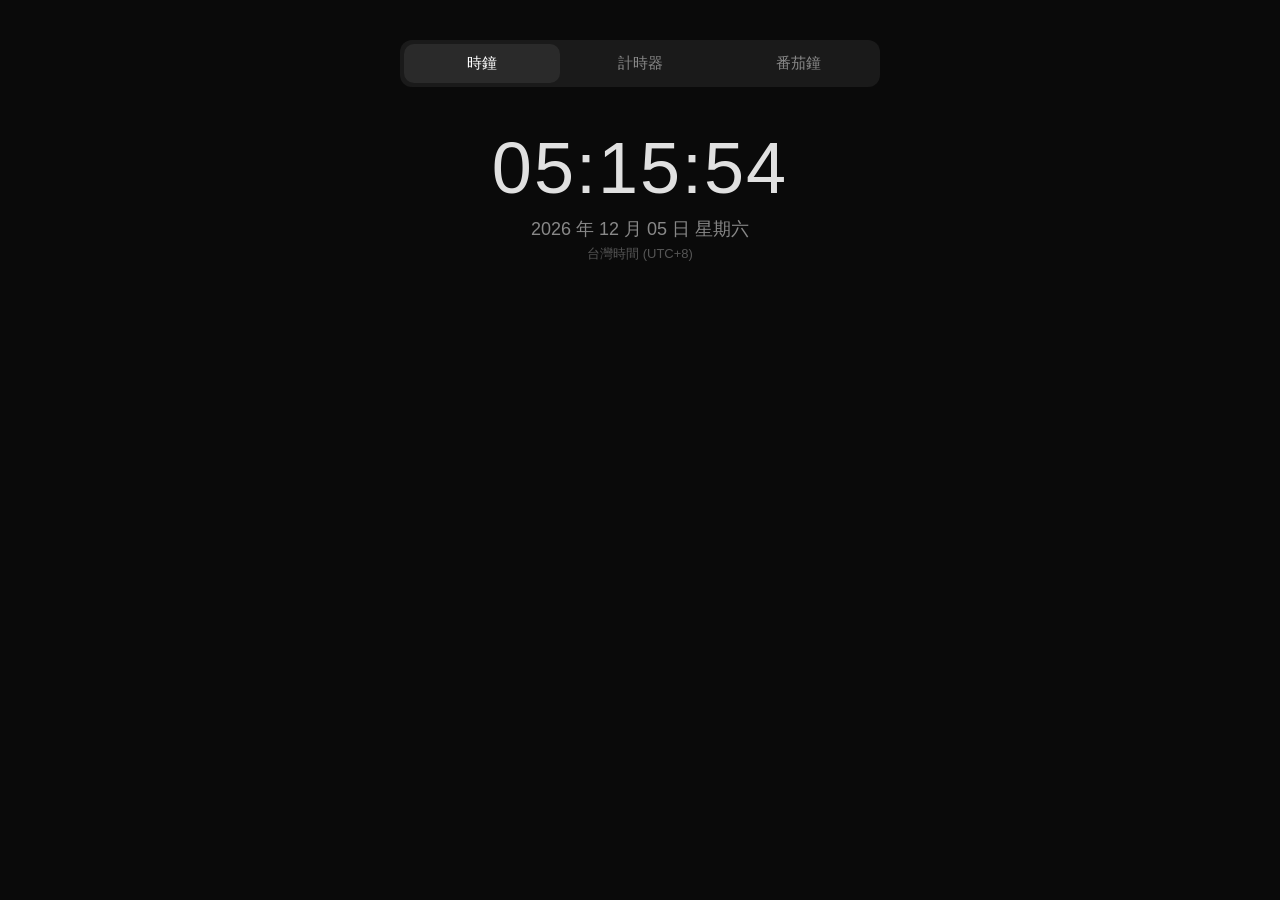
<file: time/index.html>
<!DOCTYPE html>
<html lang="zh-TW">
<head>
  <meta charset="UTF-8">
  <meta name="viewport" content="width=device-width, initial-scale=1.0">
  <title>Time Tools</title>
  <link rel="stylesheet" href="style.css">
</head>
<body>
  <div class="app">
    <nav class="tabs">
      <button class="tab active" data-tab="clock">時鐘</button>
      <button class="tab" data-tab="stopwatch">計時器</button>
      <button class="tab" data-tab="pomodoro">番茄鐘</button>
    </nav>

    <!-- 時鐘 -->
    <section id="clock" class="panel active">
      <div class="clock-time" id="clock-time">00:00:00</div>
      <div class="clock-date" id="clock-date"></div>
      <div class="clock-label">台灣時間 (UTC+8)</div>
    </section>

    <!-- 計時器 -->
    <section id="stopwatch" class="panel">
      <div class="stopwatch-time" id="stopwatch-time">00:00:00<span class="ms">.000</span></div>
      <div class="controls">
        <button id="sw-start" class="btn btn-start">開始</button>
        <button id="sw-reset" class="btn btn-reset" disabled>重置</button>
      </div>
      <ul id="sw-laps" class="laps"></ul>
    </section>

    <!-- 番茄鐘 -->
    <section id="pomodoro" class="panel">
      <div class="pomo-status" id="pomo-status">工作</div>
      <div class="pomo-time" id="pomo-time">25:00</div>
      <div class="pomo-progress">
        <div class="pomo-progress-bar" id="pomo-progress-bar"></div>
      </div>
      <div class="controls">
        <button id="pomo-start" class="btn btn-start">開始</button>
        <button id="pomo-reset" class="btn btn-reset" disabled>重置</button>
      </div>
      <div class="pomo-settings">
        <label>
          工作
          <input type="number" id="pomo-work" min="1" max="120" value="25">
          分鐘
        </label>
        <label>
          休息
          <input type="number" id="pomo-break" min="1" max="60" value="5">
          分鐘
        </label>
      </div>
      <div class="pomo-count">
        已完成 <span id="pomo-completed">0</span> 個番茄
      </div>
    </section>
  </div>

  <script src="app.js"></script>
</body>
</html>
</file>
<file: time/style.css>
* {
  margin: 0;
  padding: 0;
  box-sizing: border-box;
}

body {
  font-family: -apple-system, BlinkMacSystemFont, 'Segoe UI', Roboto, sans-serif;
  background: #0a0a0a;
  color: #e0e0e0;
  min-height: 100vh;
  display: flex;
  justify-content: center;
  align-items: flex-start;
  padding: 40px 16px;
}

.app {
  width: 100%;
  max-width: 480px;
}

/* Tabs */
.tabs {
  display: flex;
  gap: 2px;
  background: #1a1a1a;
  border-radius: 12px;
  padding: 4px;
  margin-bottom: 40px;
}

.tab {
  flex: 1;
  padding: 10px 0;
  border: none;
  background: transparent;
  color: #888;
  font-size: 15px;
  font-weight: 500;
  cursor: pointer;
  border-radius: 10px;
  transition: all 0.2s;
}

.tab:hover {
  color: #bbb;
}

.tab.active {
  background: #2a2a2a;
  color: #fff;
}

/* Panels */
.panel {
  display: none;
  text-align: center;
}

.panel.active {
  display: block;
}

/* Clock */
.clock-time {
  font-size: 72px;
  font-weight: 200;
  font-variant-numeric: tabular-nums;
  letter-spacing: 2px;
  margin-bottom: 8px;
}

.clock-date {
  font-size: 18px;
  color: #888;
  margin-bottom: 4px;
}

.clock-label {
  font-size: 13px;
  color: #555;
}

/* Stopwatch */
.stopwatch-time {
  font-size: 64px;
  font-weight: 200;
  font-variant-numeric: tabular-nums;
  letter-spacing: 1px;
  margin-bottom: 32px;
}

.stopwatch-time .ms {
  font-size: 32px;
  color: #666;
}

/* Buttons */
.controls {
  display: flex;
  gap: 12px;
  justify-content: center;
  margin-bottom: 24px;
}

.btn {
  padding: 12px 32px;
  border: none;
  border-radius: 10px;
  font-size: 15px;
  font-weight: 500;
  cursor: pointer;
  transition: all 0.15s;
  min-width: 100px;
}

.btn:disabled {
  opacity: 0.3;
  cursor: not-allowed;
}

.btn-start {
  background: #2d7d46;
  color: #fff;
}

.btn-start:hover:not(:disabled) {
  background: #35924f;
}

.btn-start.running {
  background: #c4a035;
  color: #000;
}

.btn-start.running:hover {
  background: #d4b040;
}

.btn-reset {
  background: #333;
  color: #ccc;
}

.btn-reset:hover:not(:disabled) {
  background: #444;
}

/* Laps */
.laps {
  list-style: none;
  max-height: 200px;
  overflow-y: auto;
  text-align: left;
  padding: 0 20px;
}

.laps li {
  display: flex;
  justify-content: space-between;
  padding: 6px 0;
  border-bottom: 1px solid #1a1a1a;
  font-size: 14px;
  font-variant-numeric: tabular-nums;
  color: #888;
}

/* Pomodoro */
.pomo-status {
  font-size: 16px;
  color: #888;
  margin-bottom: 8px;
  text-transform: uppercase;
  letter-spacing: 4px;
}

.pomo-status.break {
  color: #4a9eff;
}

.pomo-time {
  font-size: 80px;
  font-weight: 200;
  font-variant-numeric: tabular-nums;
  margin-bottom: 20px;
}

.pomo-progress {
  width: 100%;
  height: 4px;
  background: #1a1a1a;
  border-radius: 2px;
  margin-bottom: 32px;
  overflow: hidden;
}

.pomo-progress-bar {
  height: 100%;
  background: #2d7d46;
  border-radius: 2px;
  width: 0%;
  transition: width 0.5s linear;
}

.pomo-progress-bar.break {
  background: #4a9eff;
}

.pomo-settings {
  display: flex;
  gap: 24px;
  justify-content: center;
  margin-top: 24px;
  margin-bottom: 16px;
}

.pomo-settings label {
  font-size: 14px;
  color: #666;
  display: flex;
  align-items: center;
  gap: 6px;
}

.pomo-settings input {
  width: 56px;
  padding: 6px 8px;
  border: 1px solid #333;
  border-radius: 6px;
  background: #1a1a1a;
  color: #e0e0e0;
  font-size: 14px;
  text-align: center;
}

.pomo-settings input:focus {
  outline: none;
  border-color: #555;
}

.pomo-count {
  font-size: 13px;
  color: #555;
}

.pomo-count span {
  color: #2d7d46;
  font-weight: 600;
}

/* Responsive */
@media (max-width: 420px) {
  .clock-time {
    font-size: 48px;
  }

  .stopwatch-time {
    font-size: 44px;
  }

  .stopwatch-time .ms {
    font-size: 22px;
  }

  .pomo-time {
    font-size: 56px;
  }

  .btn {
    padding: 10px 24px;
    font-size: 14px;
    min-width: 80px;
  }
}
</file>
